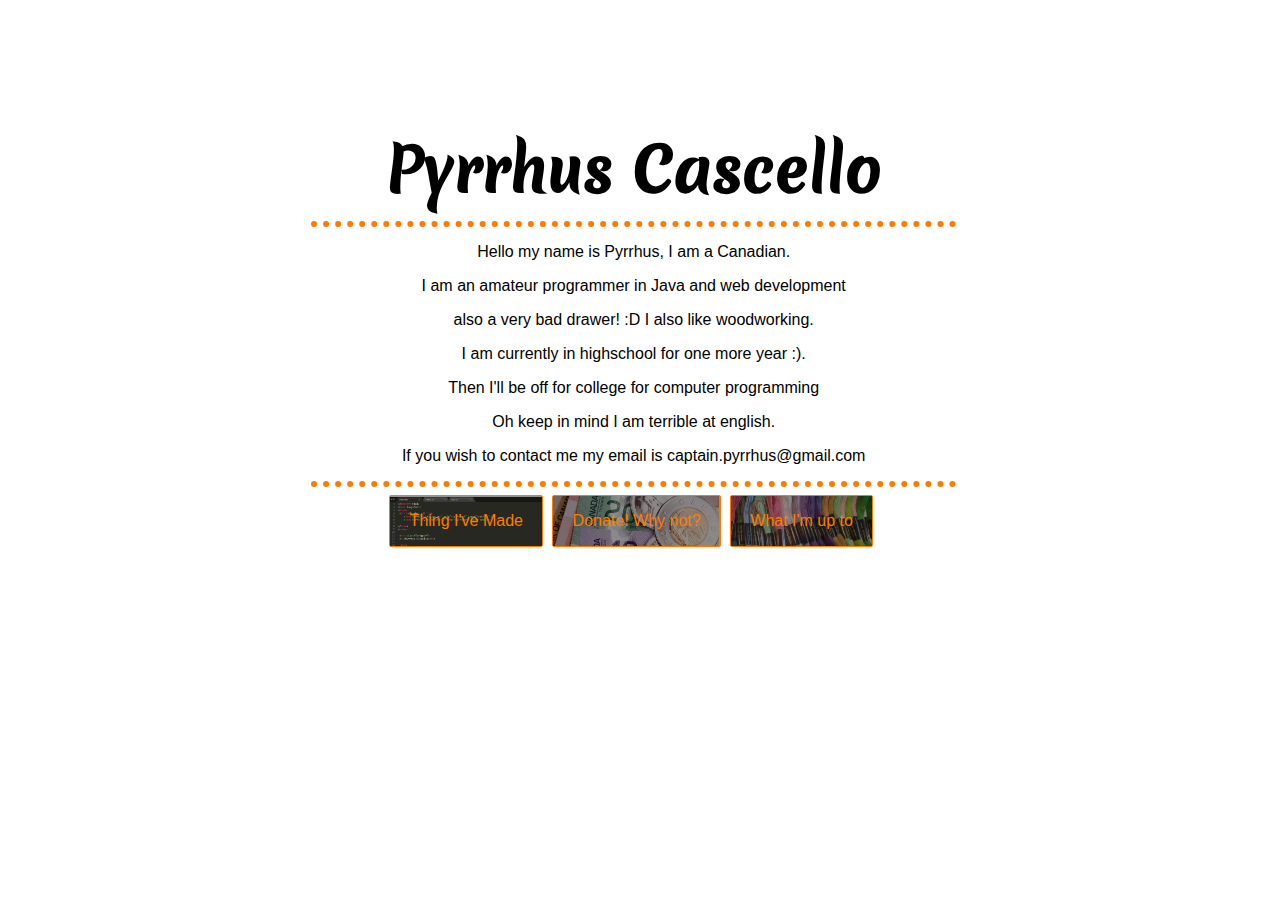
<file: index.html>
<!DOCTYPE html>
<html lang="en">
<head>
 <title>Pyrrhus </title>
    <link href="style/index.css" rel="stylesheet" type="text/css" />
    <link href="style/button.css" rel="stylesheet" type="text/css" />
    <meta name="viewport" content="width=device-width, initial-scale=1.0">
    
</head>
<body>

 <div class="wrapper">
 <h1>Pyrrhus Cascello</h1>

  <hr>

  <p>Hello my name is Pyrrhus, I am a Canadian.</p>
  <p>I am an amateur programmer in Java and web development</p>
  <p>also a very bad drawer! :D I also like woodworking. </p>
  <p>I am currently in highschool for one more year :).</p>
  <p>Then I'll be off for college for computer programming</p>
  <p>Oh keep in mind I am terrible at english.</p>
  <p>If you wish to contact me my email is captain.pyrrhus@gmail.com</p>

  <hr>
 
<a href="projects.html" class="button one">Thing I've Made</a>
<a href="donation.html" class="button two">Donate! Why not?</a>
<a href="blog.html" class="button three">What I'm up to</a>

 </div>

 
</body>
</html>
</file>
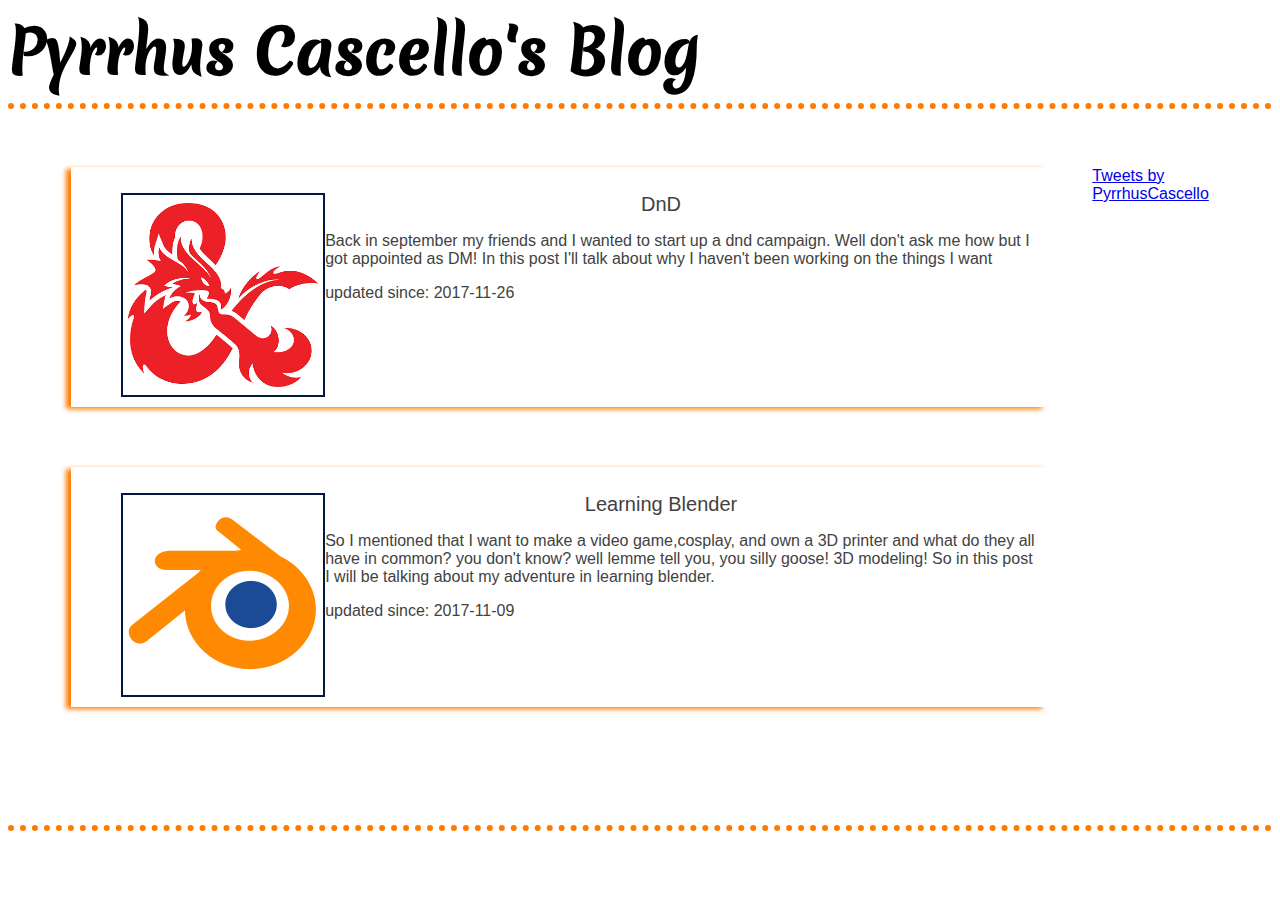
<file: blog.html>
<!DOCTYPE html>
<html lang="en">
<head>
 <title>Pyrrhus Blog </title>
    <link href="style/blog.css" rel="stylesheet" type="text/css" />
    <link href="style/main.css" rel="stylesheet" type="text/css" />
    <meta name="viewport" content="width=device-width, initial-scale=1.0">
</head>
<body>
  <a href="index.html" title="back to home" style="text-decoration: none; color:#000000;"> 
  	                                     <!-- Idk why but the style would only work if i did this-->
  	<h1> Pyrrhus Cascello's Blog </h1>
  </a>
 <hr>
<div class="wrapper">
 <div class="main">

  <a href="blogPosts/bPost2Dnd.html" title="post 2">
<article>
	<figure>
		<img src="images/blog/post2Thumb.png" alt="image-2" style="width: 200px;height: 200px">
		<figcaption>DnD</figcaption>
	</figure>
	<p>Back in september my friends and I wanted to start up a dnd campaign. Well don't ask me how but I got appointed as DM! In this post I'll talk about why I haven't been working on the things I want</p>
	<p>updated since: 2017-11-26</p>
</article>
 </a>



 <a href="blogPosts/bPost1Blender.html" title="post 1">
<article>
	<figure>
		<img src="images/blog/post1Thumb.png" alt="image-2" style="width: 200px;height: 200px">
		<figcaption>Learning Blender</figcaption>
	</figure>
	<p>So I mentioned that I want to make a video game,cosplay, and own a 3D printer and what do they all have in common? you don't know? well lemme tell you, you silly goose! 3D modeling! So in this post I will be talking about my adventure in learning blender.</p>
	<p>updated since: 2017-11-09</p>
</article>
 </a>

</div>

<div class="twitterSidebar">
<a class="twitter-timeline" data-width="100%" data-height="400" href="https://twitter.com/PyrrhusCascello?ref_src=twsrc%5Etfw">Tweets by PyrrhusCascello</a> <script async src="//platform.twitter.com/widgets.js" charset="utf-8"></script>
</div>

</div>
<hr>
</body>
</html>
</file>
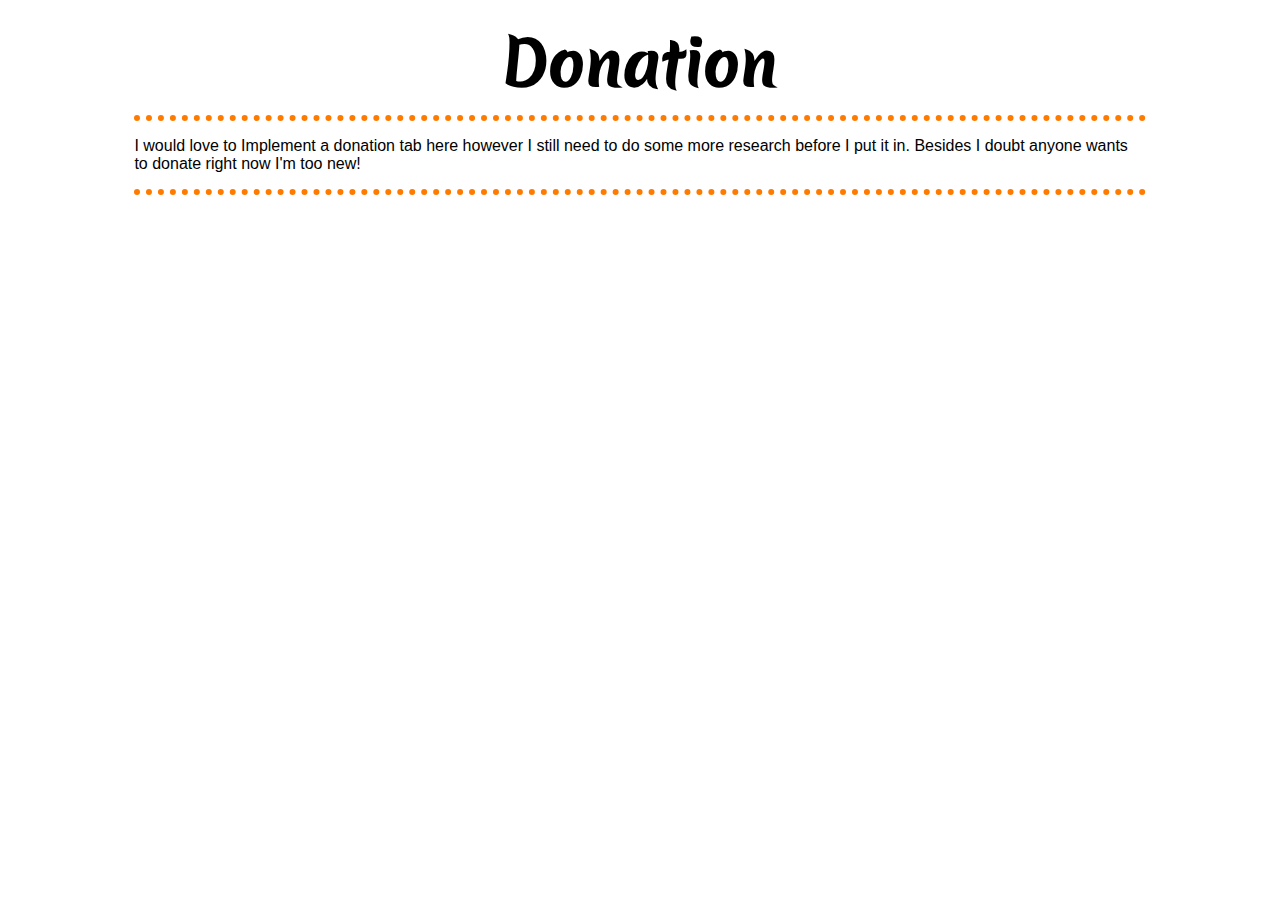
<file: donation.html>
<!DOCTYPE html>
<html lang="en">
<head>
 <title>Pyrrhus Donation </title>
 <link href="style/main.css" rel="stylesheet" type="text/css" />
  <link href="style/blogPosts.css" rel="stylesheet" type="text/css" />
  <meta name="viewport" content="width=device-width, initial-scale=1.0">

</head>
<body>
<div class="wrapper">
<a href="index.html" title="back to home"> <h1>Donation</h1> </a>
<hr>

<article>
<p>I would love to Implement a donation tab here however I still need to do some more research before I put it in. Besides I doubt anyone wants to donate right now I'm too new! </p>
</article>
<hr>
</div>
</body>
</html>
</file>
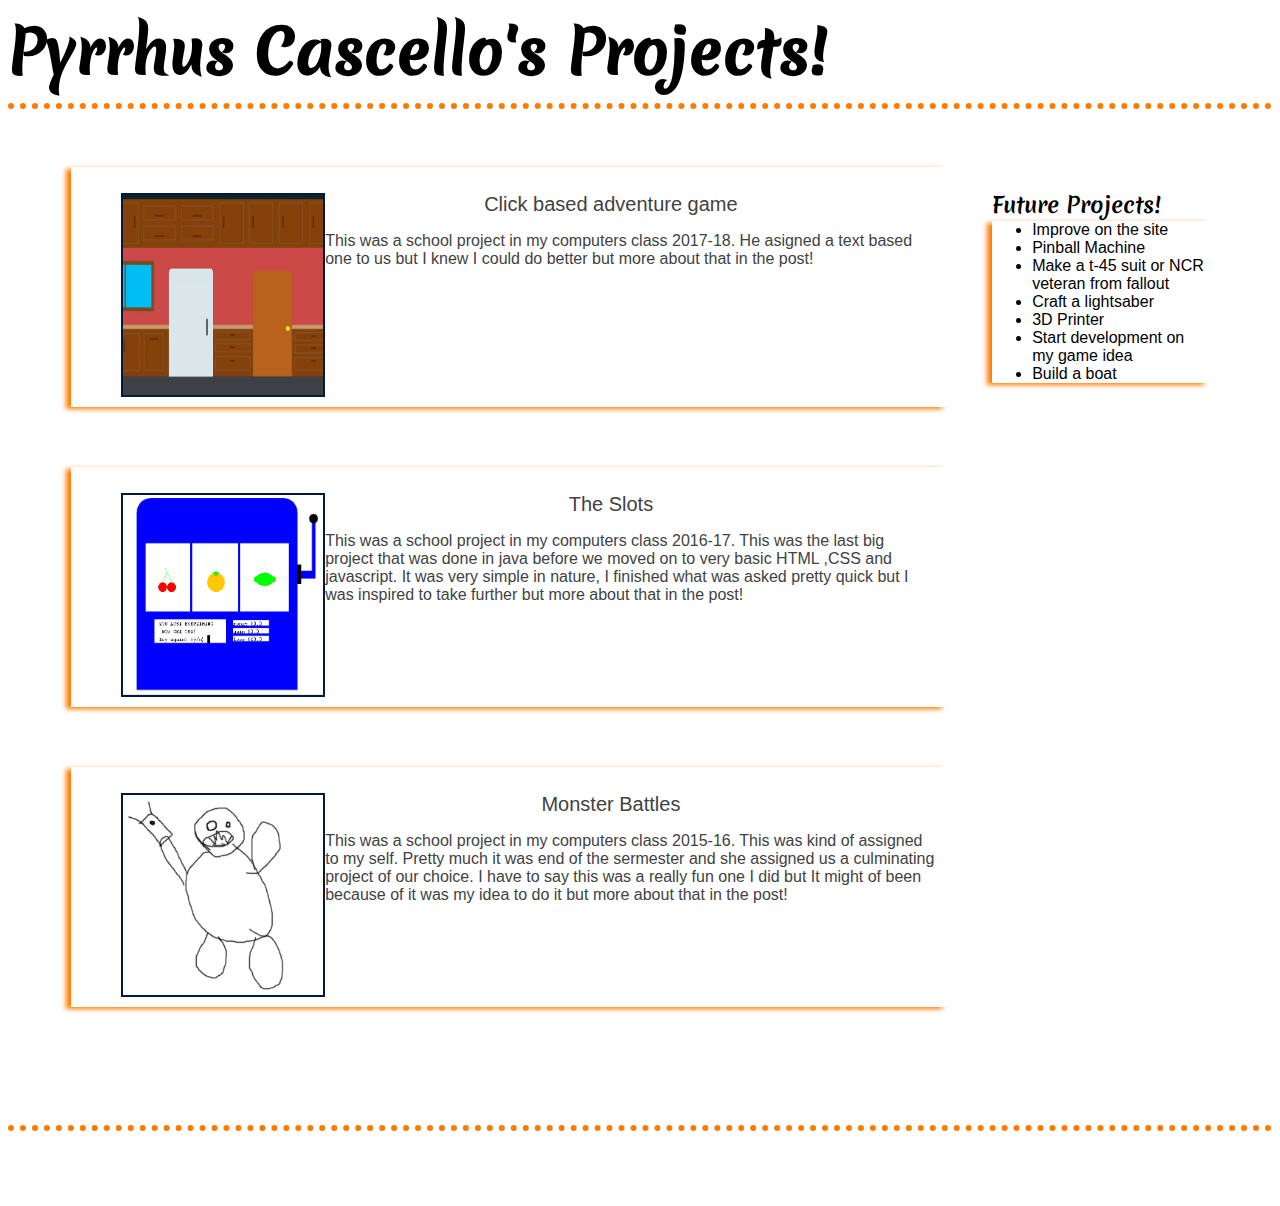
<file: projects.html>
<!DOCTYPE html>
<html lang="en">
<head>
 <title>Pyrrhus Projects </title>
    <link href="style/blog.css" rel="stylesheet" type="text/css" />
    <link href="style/main.css" rel="stylesheet" type="text/css" />
    <link href="style/projects.css" rel="stylesheet" type="text/css" />
    <meta name="viewport" content="width=device-width, initial-scale=1.0">
</head>
<body>
  <a href="index.html" title="back to home" style="text-decoration: none; color:#000000;"> 
  	                                     <!-- Idk why but the style would only work if i did this-->
  	<h1> Pyrrhus Cascello's Projects! </h1>
  </a>
 <hr>
<div class="wrapper">
 <div class="main">

 <a href="projectPosts/pPost3ClickBasedAdventureGame.html" title="Post 3">
<article>
	<figure>
		<img src="images/project/Post3Thumb.jpg" alt="image-2" style="width: 200px; height: 200px;">
		<figcaption>Click based adventure game</figcaption>
	</figure>
	<p>This was a school project in my computers class 2017-18. He asigned a text based one to us but I knew I could do better but more about that in the post!  </p>
</article>
 </a>


  <a href="projectPosts/pPost2TheSlots.html" title="Post 2">
<article>
	<figure>
		<img src="images/project/Post2Thumb.jpg" alt="image-2" style="width: 200px; height: 200px;">
		<figcaption>The Slots</figcaption>
	</figure>
	<p>This was a school project in my computers class 2016-17. This was the last big project that was done in java before
	we moved on to very basic HTML ,CSS and javascript. It was very simple in nature, I finished what was asked pretty quick but I
    was inspired to take further but more about that in the post!</p>
</article>
 </a>

   
 </a>

 <a href="projectPosts/pPost1MonsterBattles.html" title="Post 1">
<article>
	<figure>
		<img src="images/project/Post1Thumb.bmp" alt="image-2" style="width: 200px; height: 200px;">
		<figcaption>Monster Battles</figcaption>
	</figure>
	<p>This was a school project in my computers class 2015-16. This was kind of assigned to my self. Pretty much it was end of the sermester and she assigned us a culminating project of our choice. I have to say this was a really fun one I did but It might of been because of it was my idea to do it but more about that in the post! </p>

</article>
 </a>

</div>

<div class="futureProjectsSidebar">
 <a href="projectPosts/futureProjects.html" title="future prjects" style="width: 200px; height: 200px;">
<p>Future Projects! </p>
<ul>
	<LI>Improve on the site</LI>
	<LI>Pinball Machine</LI>
	<li>Make a t-45 suit or NCR veteran from fallout</li>
	<LI>Craft a lightsaber </LI>
	<LI>3D Printer</LI>
	<LI>Start development on my game idea</LI>
	<LI>Build a boat</LI>
	
</ul>
 </a>
</div>

</div>
<hr>
</body>
</html>
</file>
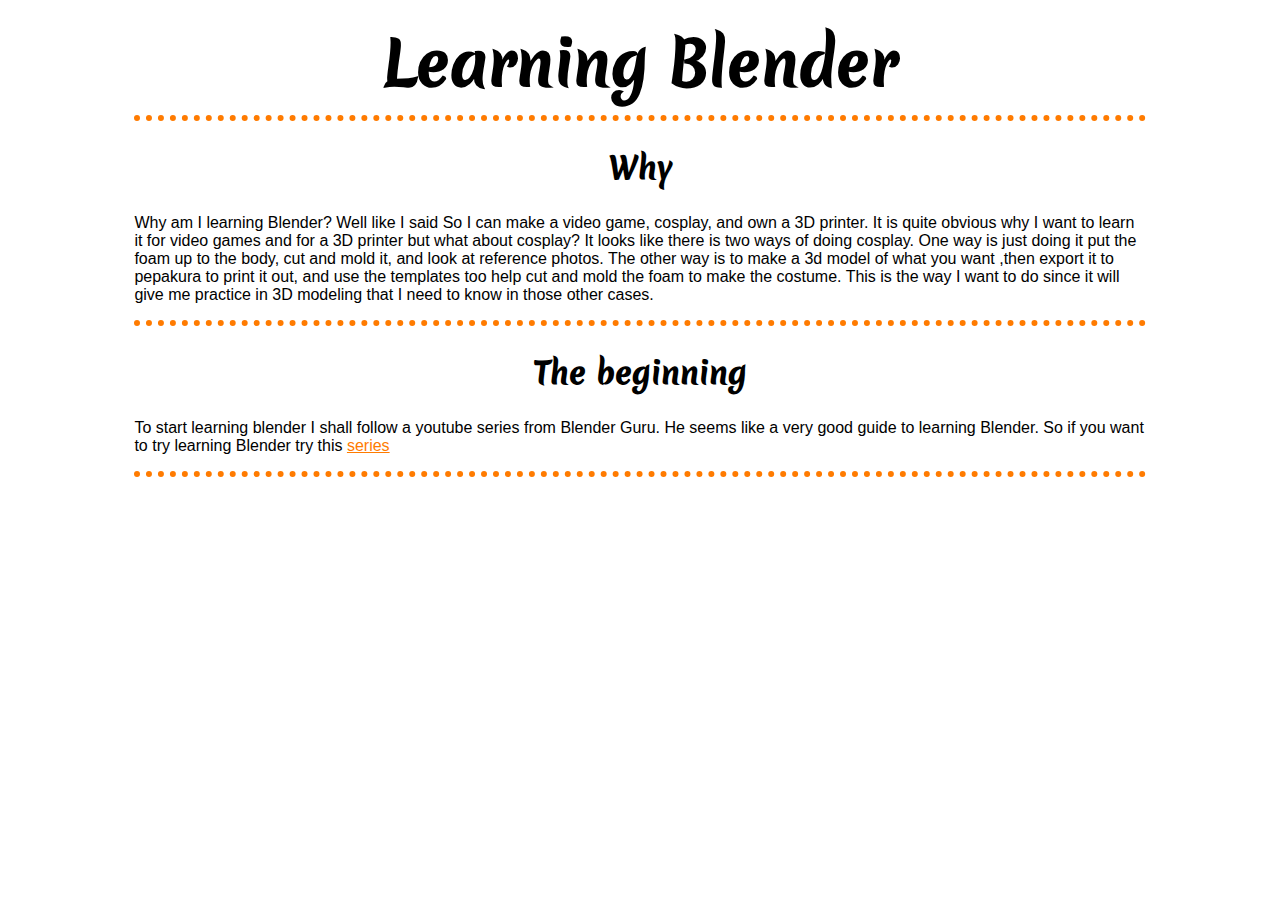
<file: blogPosts/bPost1Blender.html>
<!DOCTYPE html>
<html lang="en">
<head>
 <title>Pyrrhus Blog </title>
 <link href="../style/main.css" rel="stylesheet" type="text/css" />
  <link href="../style/blogPosts.css" rel="stylesheet" type="text/css" />
  <meta name="viewport" content="width=device-width, initial-scale=1.0">

</head>
<body>
<div class="wrapper">
<a href="../blog.html" title="back to blog"> <h1>Learning Blender</h1> </a>
<hr>

<article>
	<h2>Why</h2>
<p>Why am I learning Blender? Well like I said So I can make a video game, cosplay, and own a 3D printer. It is quite obvious why I want to learn it for video games and for a 3D printer but what about cosplay? It looks like there is two ways of doing cosplay. One way is just doing it put the foam up to the body, cut and mold it, and look at reference photos. The other way is to make a 3d model of what you want ,then export it to pepakura to print it out, and use the templates too help cut and mold the foam to make the costume. This is the way I want to do since it will give me practice in 3D modeling that I need to know in those other cases.   </p>
<hr>
	<h2>The beginning</h2>
<p>To start learning blender I shall follow a youtube series from Blender Guru. He seems like a very good guide to learning Blender. So if you want to try learning Blender try this <a href="https://www.youtube.com/watch?v=JYj6e-72RDs" title="Blender Beginner Tutoria" class="link"> series </a></p>
</article>
<hr>
</div>
</body>
</html>
</file>
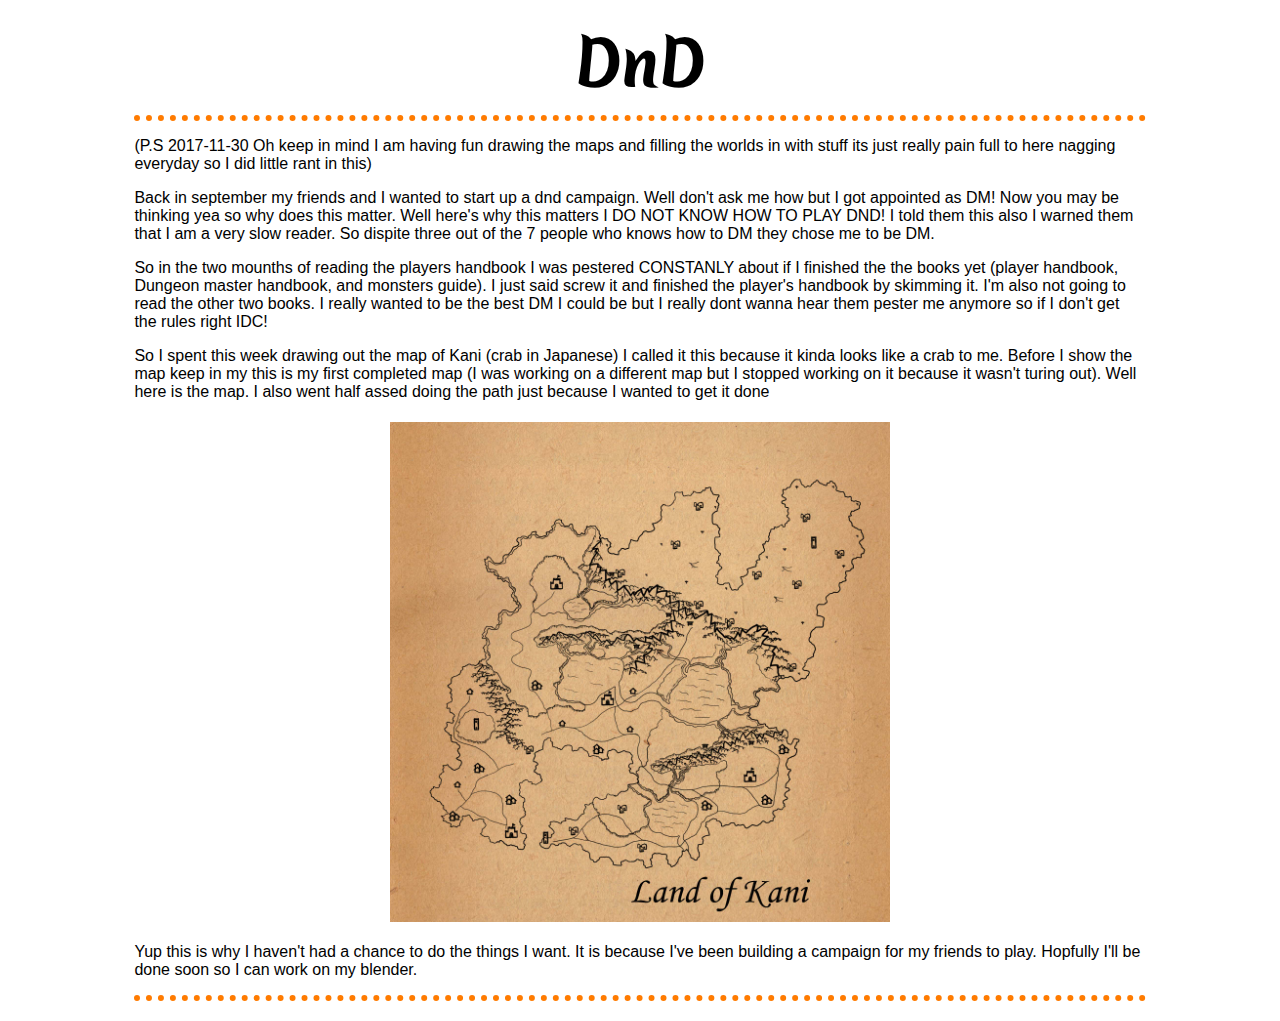
<file: blogPosts/bPost2Dnd.html>
<!DOCTYPE html>
<html lang="en">
<head>
 <title>Pyrrhus Blog </title>
 <link href="../style/main.css" rel="stylesheet" type="text/css" />
  <link href="../style/blogPosts.css" rel="stylesheet" type="text/css" />
  <meta name="viewport" content="width=device-width, initial-scale=1.0">

</head>
<body>
<div class="wrapper">
<a href="../blog.html" title="back to blog"> <h1>DnD</h1> </a>
<hr>

<article>
<p>(P.S 2017-11-30 Oh keep in mind I am having fun drawing the maps and filling the worlds in with stuff its just really pain full to here nagging everyday so I did little rant in this)</p>
	
<p>Back in september my friends and I wanted to start up a dnd campaign. Well don't ask me how but I got appointed as DM! Now you may be thinking yea so why does this matter. Well here's why this matters I DO NOT KNOW HOW TO PLAY DND! I told them this also I warned them that I am a very slow reader. So dispite three out of the 7 people who knows how to DM they chose me to be DM.</p>

<p> So in the two mounths of reading the players handbook I was pestered CONSTANLY about if I finished the the books yet (player handbook, Dungeon master handbook, and monsters guide). I just said screw it and finished the player's handbook by skimming it. I'm also not going to read the other two books. I really wanted to be the best DM I could be but I really dont wanna hear them pester me anymore so if I don't get the rules right IDC! </p>

<p> So I spent this week drawing out the map of Kani (crab in Japanese) I called it this because it kinda looks like a crab to me. Before I show the map keep in my this is my first completed map (I was working on a different map but I stopped working on it because it wasn't turing out). Well here is the map. I also went half assed doing the path just because I wanted to get it done </p>

<figure>
		<img src="../images/blog/land of kani.jpg" alt="image-2" style="max-width: 500px;max-height: 500px">		
	</figure>

<p> Yup this is why I haven't had a chance to do the things I want. It is because I've been building a campaign for my friends to play. Hopfully I'll be done soon so I can work on my blender.</p>

</article>
<hr>
</div>
</body>
</html>
</file>
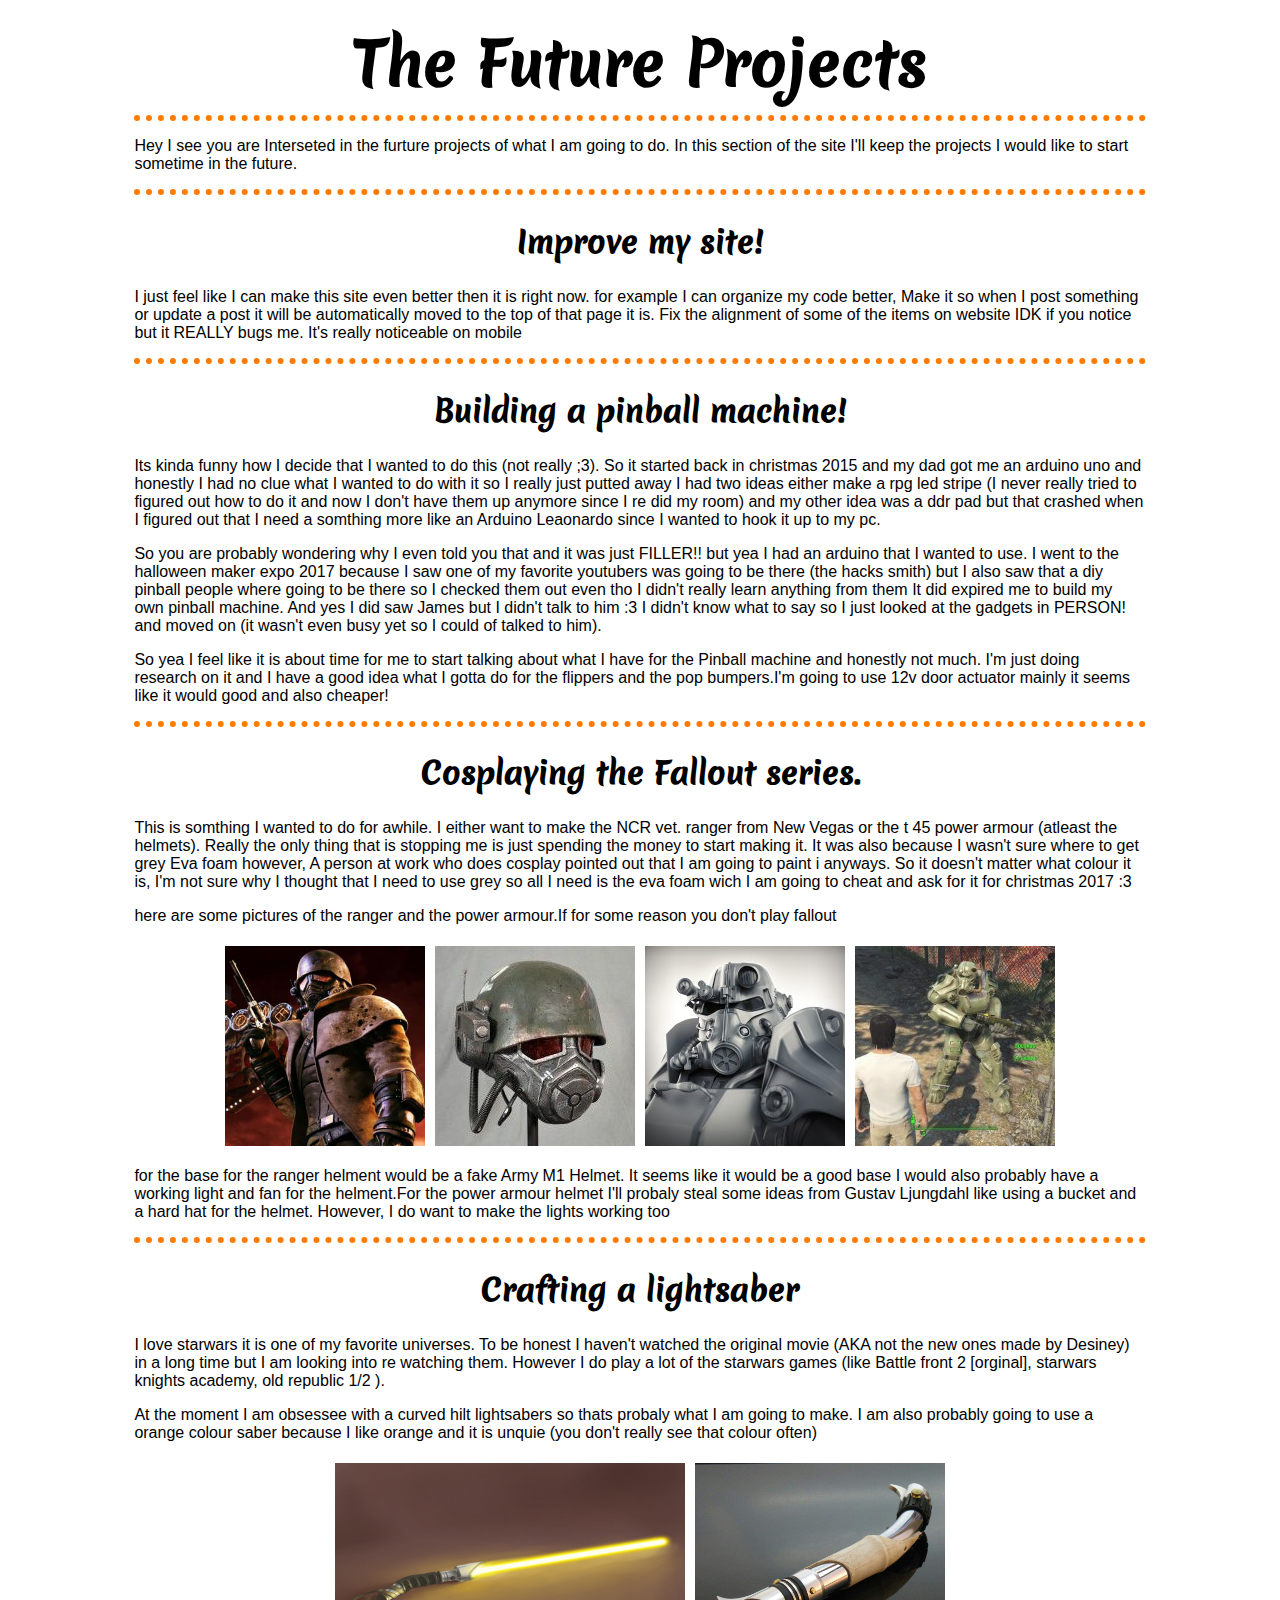
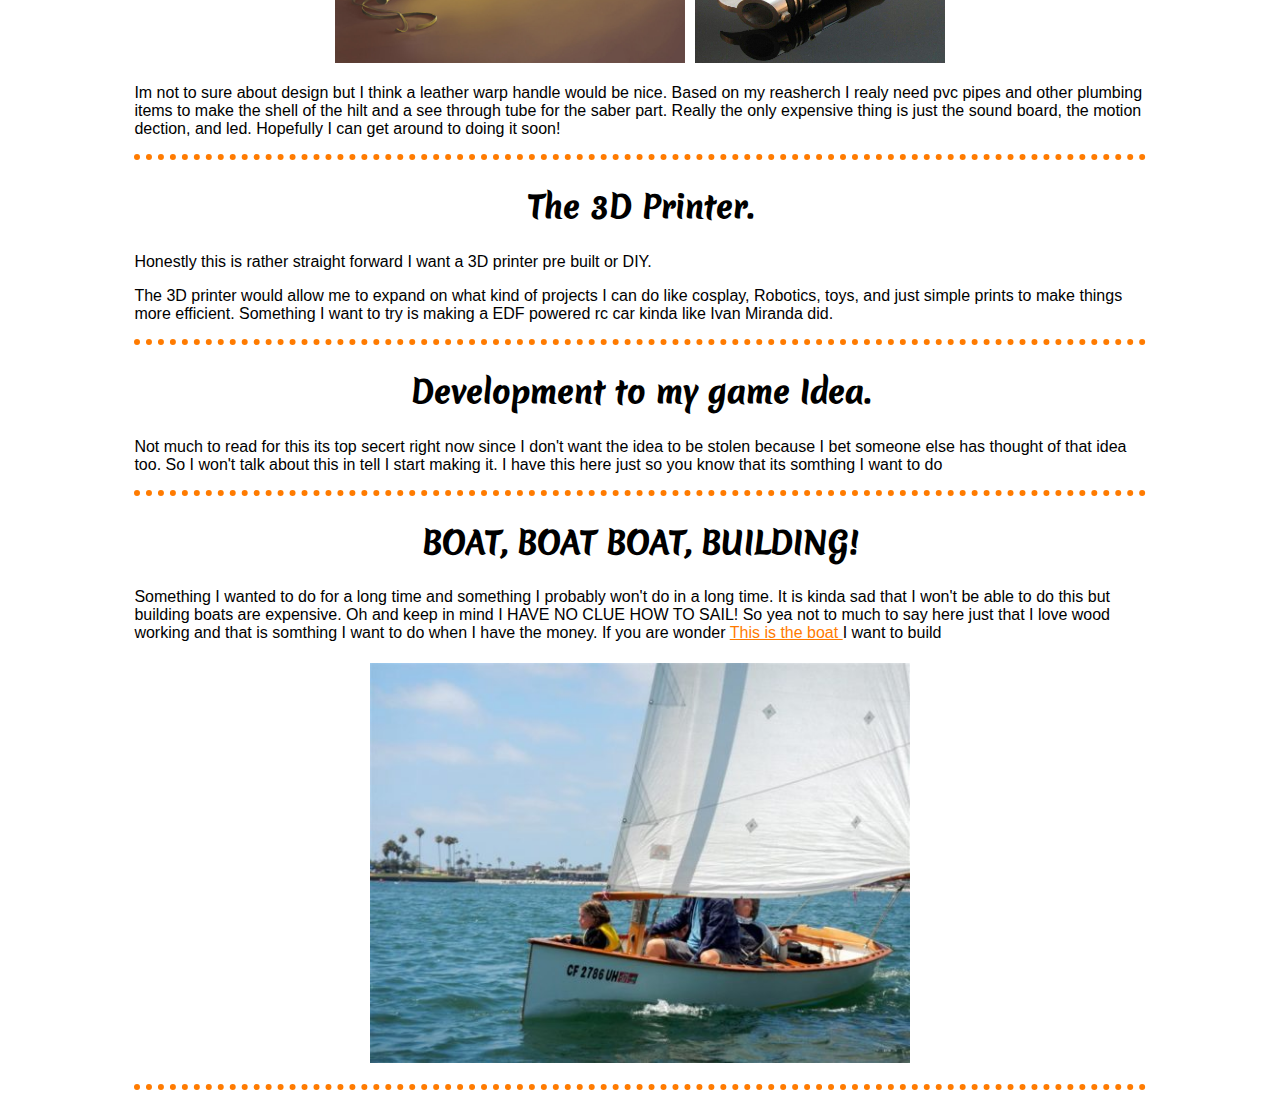
<file: projectPosts/futureProjects.html>
<!DOCTYPE html>
<html lang="en">
<head>
 <title>Pyrrhus Blog </title>
 <link href="../style/main.css" rel="stylesheet" type="text/css" />
  <link href="../style/blogPosts.css" rel="stylesheet" type="text/css" />
  <meta name="viewport" content="width=device-width, initial-scale=1.0">

</head>
<body>
<div class="wrapper">
<a href="../projects.html" title="back to projects"> <h1>The Future Projects</h1> </a>
<hr>

<article>
<p>Hey I see you are Interseted in the furture projects of what I am going to do. In this section of the site I'll keep the projects
I would like to start sometime in the future.</p>

<hr>

<h2>Improve my site!</h2>

<p> I just feel like I can make this site even better then it is right now. for example I can organize my code better, Make it so when I post something or update a post it will be automatically moved to the top of that page it is. Fix the alignment of some of the items on website IDK if you notice but it REALLY bugs me. It's really noticeable on mobile

<hr>

<h2> Building a pinball machine! </h2>

<p> Its kinda funny how I decide that I wanted to do this (not really ;3). So it started back in christmas 2015 and my dad got me an arduino uno and honestly I had no clue what I wanted to do with it so I really just putted away I had two ideas either make a rpg led stripe (I never really tried to figured out how to do it and now I don't have them up anymore since I re did my room) and my other idea was a ddr pad but that crashed when I figured out that I need a somthing more like an Arduino Leaonardo since I wanted to hook it up to my pc. </p>

<p> So you are probably wondering why I even told you that and it was just FILLER!! but yea I had an arduino that I wanted to use. I went to the halloween maker expo 2017 because I saw one of my favorite youtubers was going to be there (the hacks smith) but I also saw that a diy pinball people where going to be there so I checked them out even tho I didn't really learn anything from them It did expired me to build my own pinball machine. And yes I did saw James but I didn't talk to him :3 I didn't know what to say so I just looked at the gadgets in PERSON! and moved on (it wasn't even busy yet so I could of talked to him). </p>


<p>So yea I feel like it is about time for me to start talking about what I have for the Pinball machine and honestly not much. I'm
just doing research on it and I have a good idea what I gotta do for the flippers and the pop bumpers.I'm going to use 12v door actuator mainly it seems like it would good and also cheaper! </p>

<hr>


<h2>Cosplaying the Fallout series.</h2>

<p>This is somthing I wanted to do for awhile. I either want to make the NCR vet. ranger from New Vegas or the t 45 power armour (atleast the helmets). Really the only thing that is stopping me is just spending the money to start making it. It was also because I wasn't sure where to get grey Eva foam however, A person at work who does cosplay pointed out that I am going to paint i anyways. So it doesn't matter what colour it is, I'm not sure why I thought that I need to use grey so all I need is the eva foam wich I am going to cheat and ask for it for christmas 2017 :3 </p>

<p>here are some pictures of the ranger and the power armour.If for some reason you don't play fallout</p>

<figure>
		<img src="../images/project/NCRanger.jpg" alt="image-2" style="height: 200px; width: 200px">
		<img src="../images/project/NCRangerHelm.jpg" alt="image-2" style="height: 200px; width: 200px">
		<img src="../images/project/T45.jpg" alt="image-2" style="height: 200px; width: 200px">
		<img src="../images/project/T452.jpg" alt="image-2" style="height: 200px; width: 200px">


		
		
	</figure>

<p>for the base for the ranger helment would be a fake Army M1 Helmet. It seems like it would be a good base I would also probably have a working light and fan for the helment.For the power armour helmet I'll probaly steal some ideas from Gustav Ljungdahl like using a bucket and a hard hat for the helmet. However, I do want to make the lights working too</p>

<hr>

<h2>Crafting a lightsaber</h2>

<p>I love starwars it is one of my favorite universes. To be honest I haven't watched the original movie (AKA not the new ones made by Desiney) in a long time but I am looking into re watching them. However I do play a lot of the starwars games (like Battle front 2 [orginal], starwars knights academy, old republic 1/2 ).  </p>

<p> At the moment I am obsessee with a curved hilt lightsabers so thats probaly what I am going to make. I am also probably going to use a orange colour saber because I like orange and it is unquie (you don't really see that colour often)
<figure>
	<img src="../images/project/curvedSaber.jpg" alt="image-2" style="height: 200px; width: 350px ">
		<img src="../images/project/curvedSaber2.jpg" alt="image-2" style="height: 200px; width: 250px ">
</figure>

<p>
Im not to sure about design but I think a leather warp handle would be nice. Based on my reasherch I realy need pvc pipes and other plumbing items to make the shell of the hilt and a see through tube for the saber part. Really the only expensive thing is just the sound board, the motion dection, and led. Hopefully I can get around to doing it soon!
</p>
<hr>

<h2>The 3D Printer.</h2>

<p>Honestly this is rather straight forward I want a 3D printer pre built or DIY.</p>

<p>The 3D printer would allow me to expand on what kind of projects I can do like cosplay, Robotics, toys, and just simple prints to make things more efficient. Something I want to try is making a EDF powered rc car kinda like Ivan Miranda did. </p>

<hr>

<h2>Development to my game Idea.</h2>

<p> Not much to read for this its top secert right now since I don't want the idea  to be stolen because I bet someone else has thought of that idea too. So I won't talk about this in tell I start making it. I have this here just so you know that its somthing I want to do</p>

<hr>

<h2>BOAT, BOAT BOAT, BUILDING!</h2>

<p>Something I wanted to do for a long time and something I probably won't do in a long time. It is kinda sad that I won't be able to do this but building boats are expensive. Oh and keep in mind I HAVE NO CLUE HOW TO SAIL! So yea not to much to say here just that I love wood working and that is somthing I want to do when I have the money. If you are wonder <a href="https://www.storerboatplans.com/design/goat-island-skiff-simple-sailing-boat-excellent-performance-lightweight/" title="goat island skiff" class="link" > This is the boat </a> I want to build </p>

<figure>
		<img src="../images/project/boat.jpg" alt="image-2" style="height: 400px; width: 540px ">
</figure>

</article>
<hr>

</div>
</body>
</html>
</file>
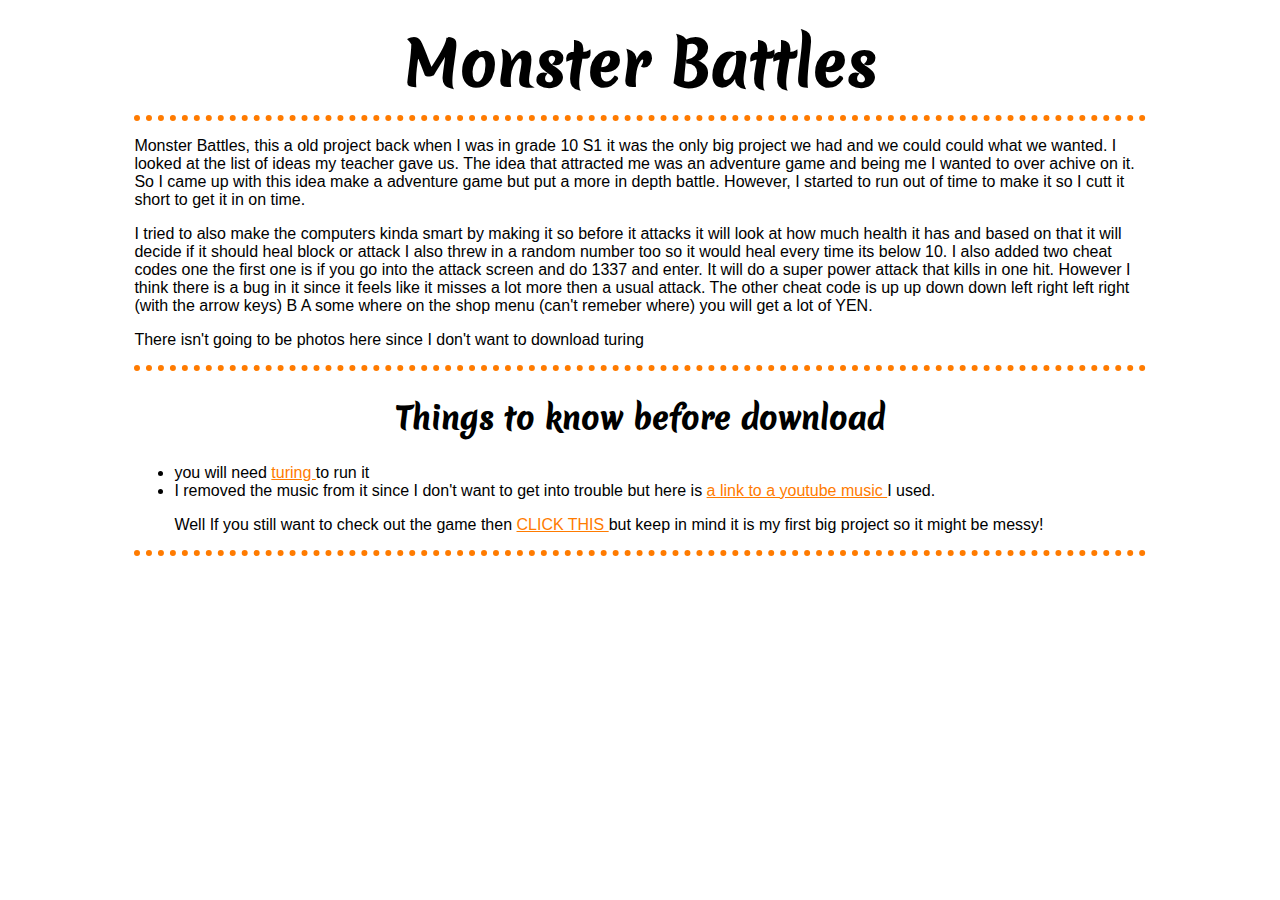
<file: projectPosts/pPost1MonsterBattles.html>
<!DOCTYPE html>
<html lang="en">
<head>
 <title>Monster Battles </title>
 <link href="../style/main.css" rel="stylesheet" type="text/css" />
  <link href="../style/blogPosts.css" rel="stylesheet" type="text/css" />
  <meta name="viewport" content="width=device-width, initial-scale=1.0">

</head>
<body>
<div class="wrapper">
<a href="../projects.html" title="back to projects"> <h1>Monster Battles</h1> </a>
<hr>

<article>
<p>Monster Battles, this a old project back when I was in grade 10 S1 it was the only big project we had and we could could what we wanted. I looked at the list of ideas my teacher gave us. The idea that attracted me was an adventure game and being me I wanted to over achive on it. So I came up with this idea make a adventure game but put a more in depth battle. However, I started to run out of time to make it so I cutt it short to get it in on time.</p>

<p>I tried to also make the computers kinda smart by making it so before it attacks it will look at how much health it has and based on that it will decide if it should heal block or attack I also threw in a random number too so it would heal every time its below 10. I also added two cheat codes one the first one is if you go into the attack screen and do 1337 and enter. It will do a super power attack that kills in one hit. However I think there is a bug in it since it feels like it misses a lot more then a usual attack. The other cheat code is up up down down left right left right (with the arrow keys) B A some where on the shop menu (can't remeber where) you will get a lot of YEN. </p>

<p>There isn't going to be photos here since I don't want to download turing</p>

<hr>

<h2>Things to know before download </h2>
<p>
<ul>
	<li>you will need <a href="http://compsci.ca/holtsoft/" title="turing download" class="link"> turing </a> to run it </li>
	<li>I removed the music from it since I don't want to get into trouble but here is 
		<a href="https://www.youtube.com/watch?v=lyjpeSsARjM" title="youtube" class="link"> a link to a youtube music </a>  I used.</li>
</p>

<p>Well If you still want to check out the game then 
	<a href="http://cascello.com/zips/monster battles.zip" title="monster battles" class="link"> CLICK THIS </a> but keep in mind it is my first big project so it might be messy!</p>

</article>
<hr>
</div>
</body>
</html>
</file>
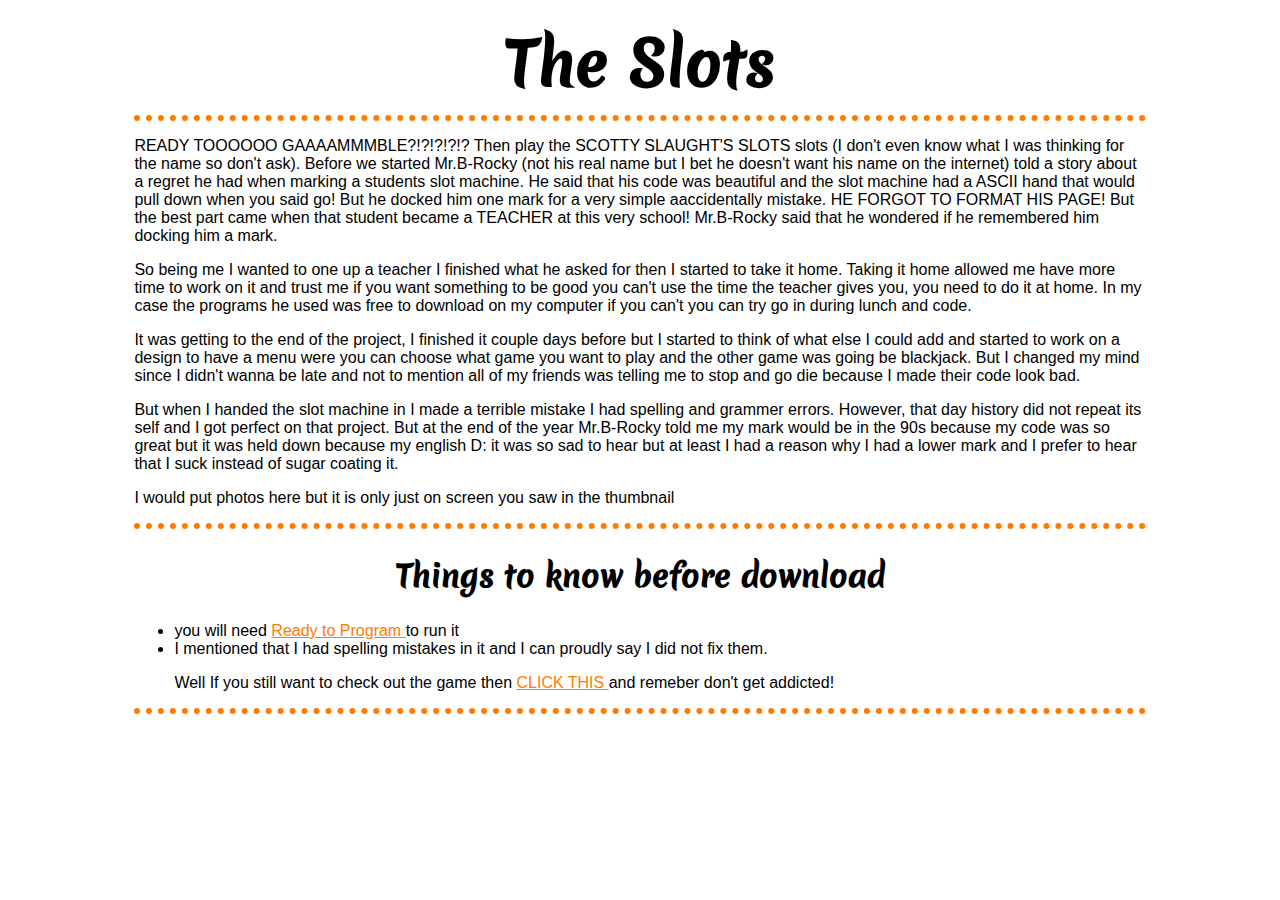
<file: projectPosts/pPost2TheSlots.html>
<!DOCTYPE html>
<html lang="en">
<head>
 <title>The Slots </title>
 <link href="../style/main.css" rel="stylesheet" type="text/css" />
  <link href="../style/blogPosts.css" rel="stylesheet" type="text/css" />
  <meta name="viewport" content="width=device-width, initial-scale=1.0">

</head>
<body>
<div class="wrapper">
<a href="../projects.html" title="back to projects"> <h1>The Slots</h1> </a>
<hr>

<article>
<p>READY TOOOOOO GAAAAMMMBLE?!?!?!?!? Then play the SCOTTY SLAUGHT'S SLOTS slots (I don't even know what I was thinking for the name so don't ask). Before we started Mr.B-Rocky (not his real name but I bet he doesn't want his name on the internet) told a story about a regret he had when marking a students slot machine. He said that his code was beautiful and the slot machine had a ASCII hand that would pull down when you said go! But he docked him one mark for a very simple aaccidentally mistake. HE FORGOT TO FORMAT HIS PAGE! But the best part came when that student became a TEACHER at this very school! Mr.B-Rocky said that he wondered if he remembered him docking him a mark.</p>

<p> So being me I wanted to one up a teacher I finished what he asked for then I started to take it home. Taking it home allowed me have more time to work on it and trust me if you want something to be good you can't use the time the teacher gives you, you need to do it at home. In my case the programs he used was free to download on my computer if you can't you can try go in during lunch and code.</p>

<p> It was getting to the end of the project, I finished it couple days before but I started to think of what else I could add and started to work on a design to have a menu were you can choose what game you want to play and the other game was going be blackjack. But I changed my mind since I didn't wanna be late and not to mention all of my friends was telling me to stop and go die because I made their code look bad.</p>

<p>But when I handed the slot machine in I made a terrible mistake I had spelling and grammer errors. However, that day history did not repeat its self and I got perfect on that project. But at the end of the year Mr.B-Rocky told me my mark would be in the 90s because my code was so great but it was held down because my english D: it was so sad to hear but at least I had a reason why I had a lower mark and I prefer to hear that I suck instead of sugar coating it.</p>

<p>I would put photos here but it is only just on screen you saw in the thumbnail</p>

<hr>

<h2>Things to know before download </h2>
<p>
<ul>
	<li>you will need <a href="http://compsci.ca/holtsoft/" title="turing download" class="link"> Ready to Program </a> to run it </li>
	<li>I mentioned that I had spelling mistakes in it and I can proudly say I did not fix them. </li>
</p>

<p>Well If you still want to check out the game then 
	<a href="http://cascello.com/zips/Slot Machines.zip" title="Slot Machines" class="link"> CLICK THIS </a> and remeber don't get addicted!</p>

</article>
<hr>
</div>
</body>
</html>
</file>
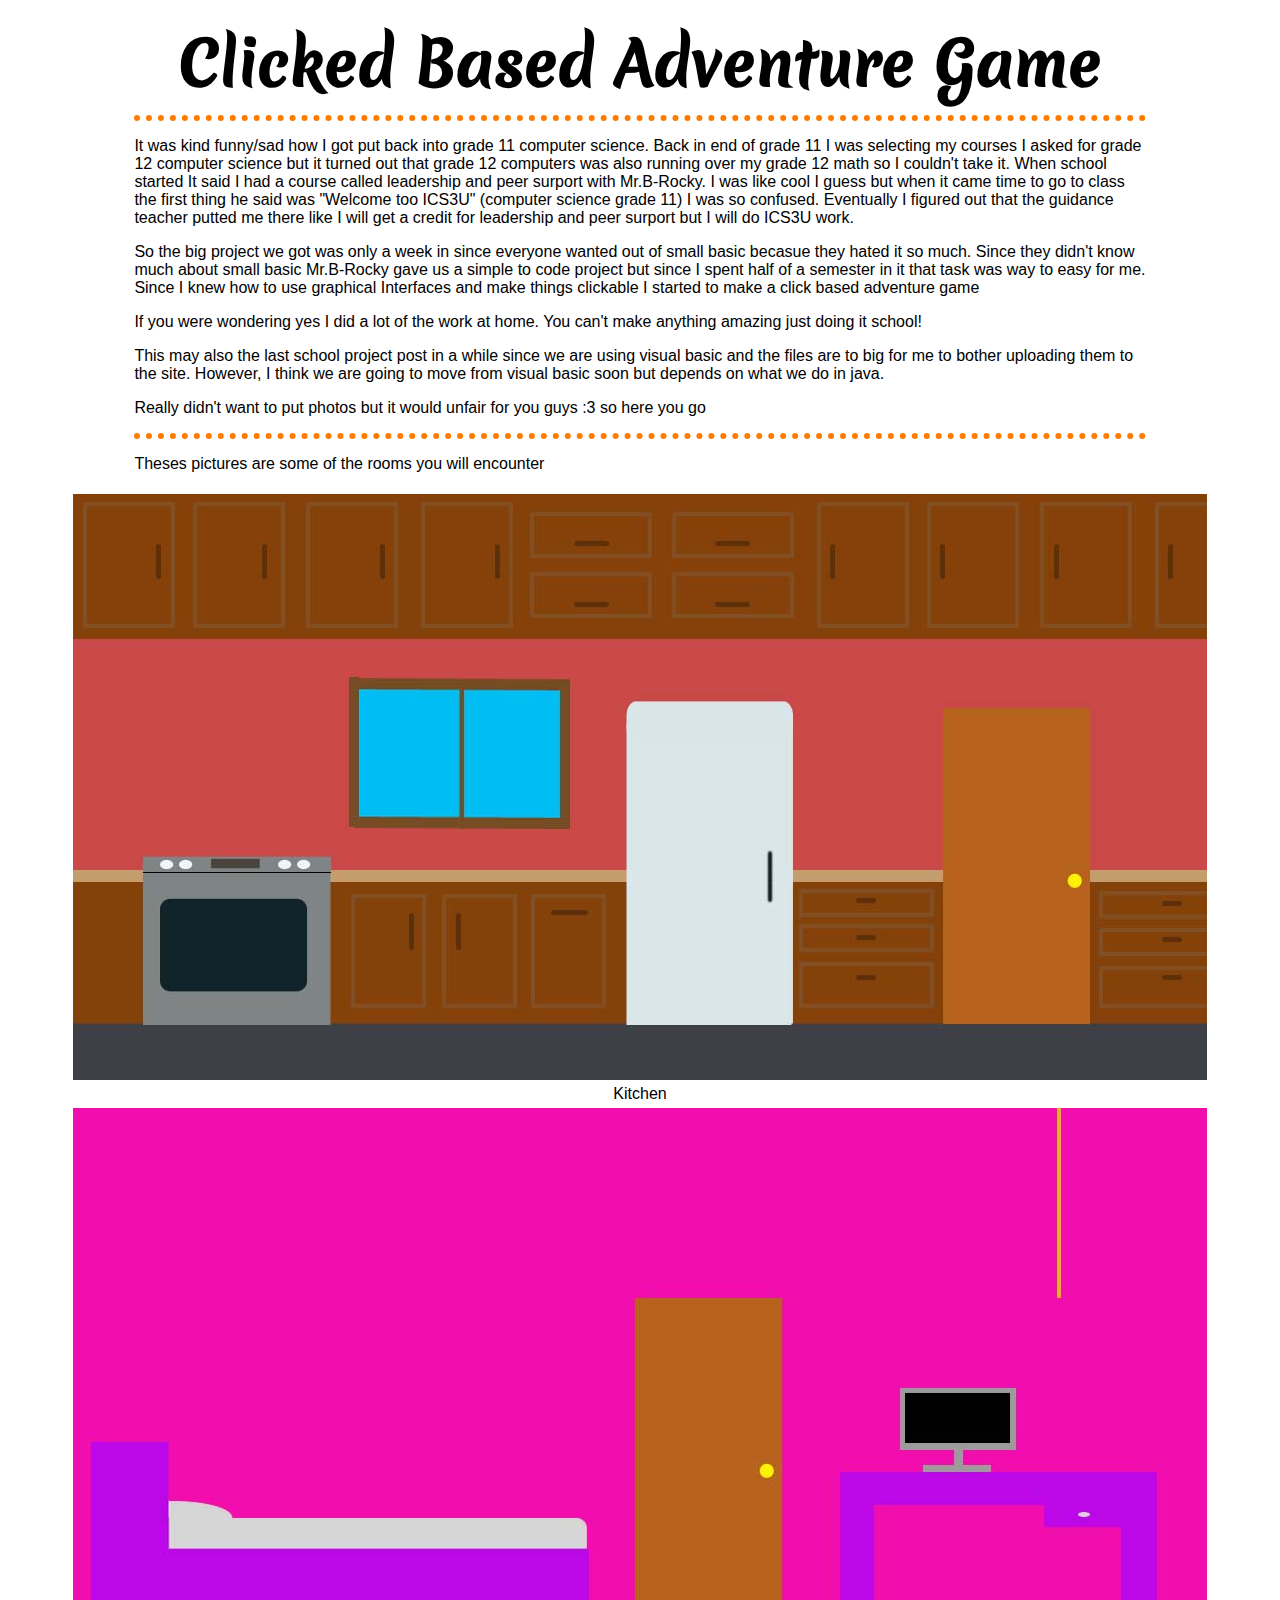
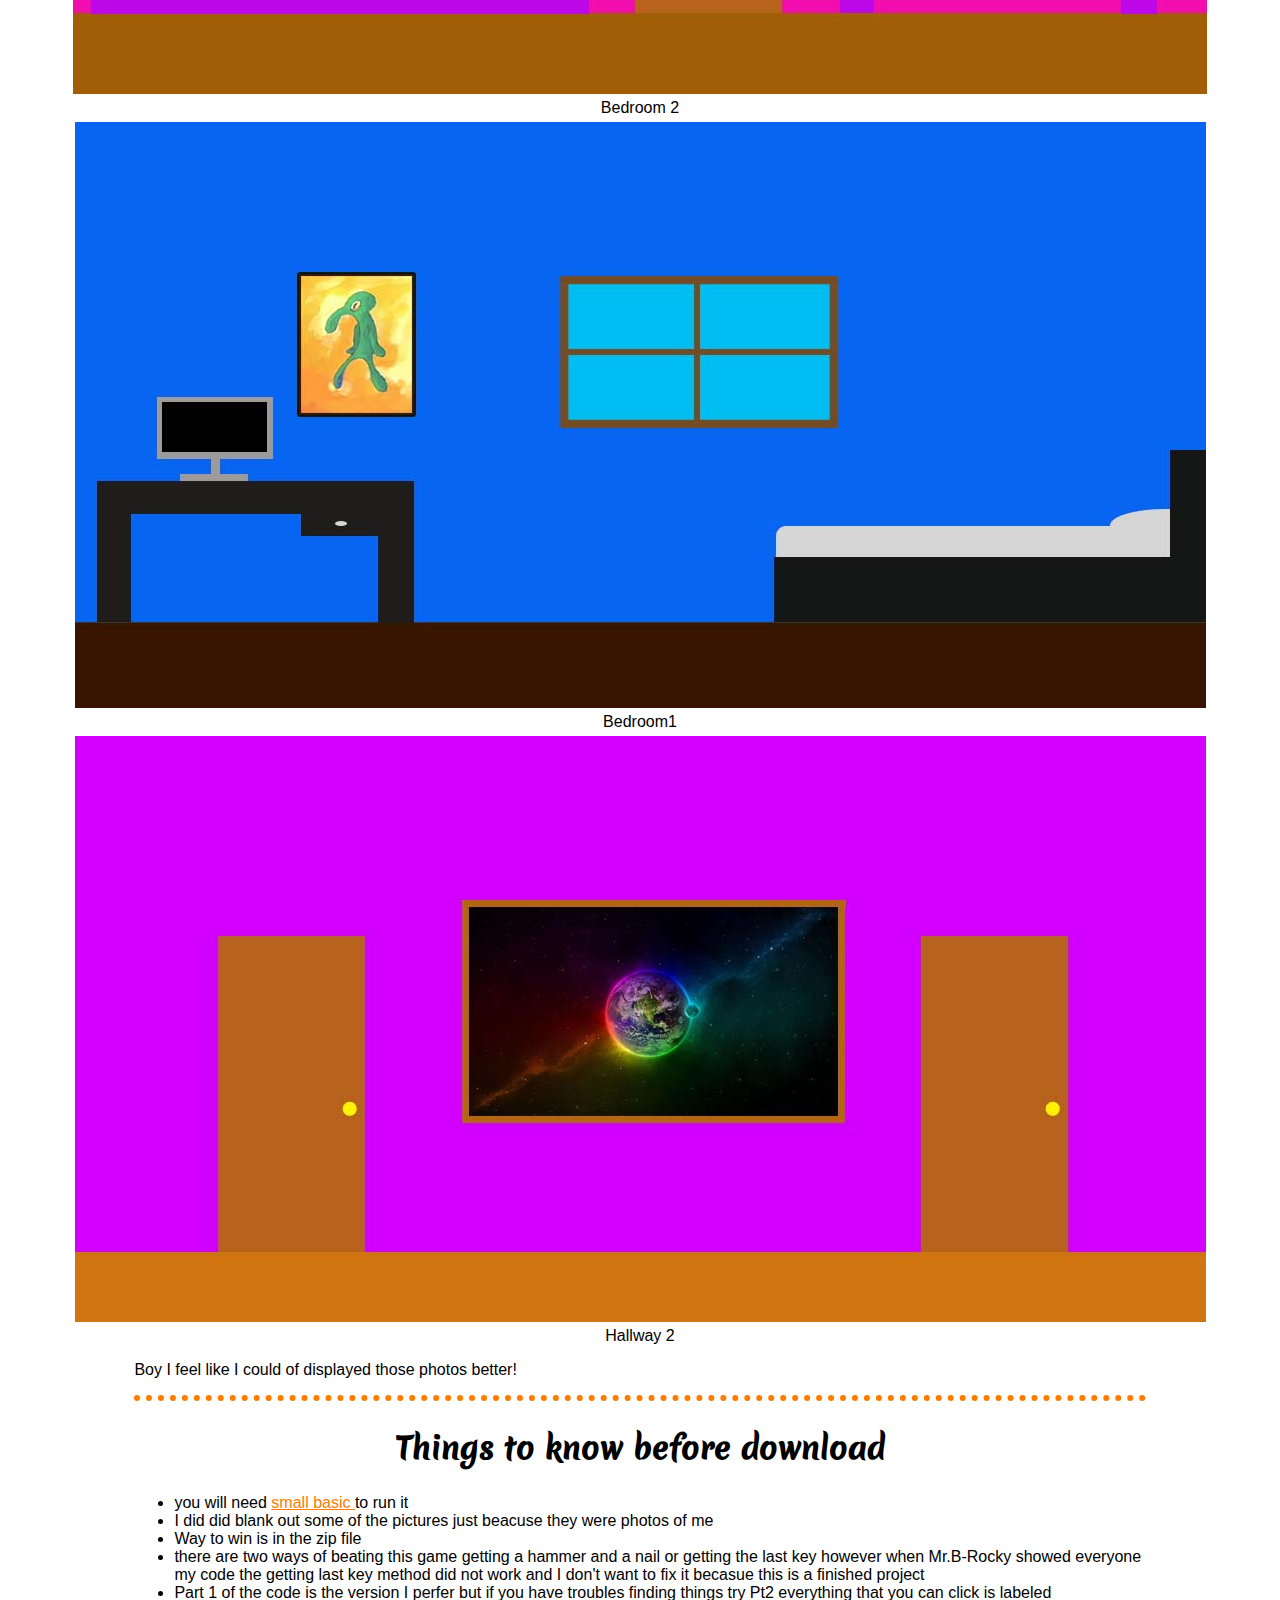
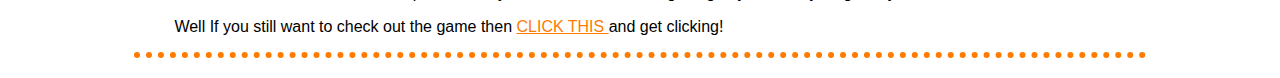
<file: projectPosts/pPost3ClickBasedAdventureGame.html>
<!DOCTYPE html>
<html lang="en">
<head>
 <title>Clicked Based Adventure Game </title>
 <link href="../style/main.css" rel="stylesheet" type="text/css" />
  <link href="../style/blogPosts.css" rel="stylesheet" type="text/css" />
  <meta name="viewport" content="width=device-width, initial-scale=1.0">

</head>
<body>
<div class="wrapper">
<a href="../projects.html" title="back to projects"> <h1>Clicked Based Adventure Game</h1> </a>
<hr>

<article>
<p>It was kind funny/sad how I got put back into grade 11 computer science. Back in end of grade 11 I was selecting my courses I asked for grade 12 computer science but it turned out that grade 12 computers was also running over my grade 12 math so I couldn't take it. When school started It said I had a course called leadership and peer surport with Mr.B-Rocky. I was like cool I guess but when it came time to go to class the first thing he said was "Welcome too ICS3U" (computer science grade 11) I was so confused. Eventually I figured out that the guidance teacher putted me there like I will get a credit for leadership and peer surport but I will do ICS3U work. </p>

<p>So the big project we got was only a week in since everyone wanted out of small basic becasue they hated it so much. Since they didn't know much about small basic Mr.B-Rocky gave us a simple to code project but since I spent half of a semester in it that task was way to easy for me. Since I knew how to use graphical Interfaces and make things clickable I started to make a click based adventure game<p>

	<p>If you were wondering yes I did a lot of the work at home. You can't make anything amazing just doing it school!</p>
<p>This may also the last school project post in a while since we are using visual basic and the files are to big for me to bother uploading them to the site. However, I think we are going to move from visual basic soon but depends on what we do in java.</p>

<p>Really didn't want to put photos but it would unfair for you guys :3 so here you go</p>

<hr>

<p>Theses pictures are some of the rooms you will encounter</p>

<figure>
		<img src="../images/project/post3Pic1.jpg" alt="image-2">
		Kitchen
		<img src="../images/project/post3Pic2.jpg" alt="image-2">
		Bedroom 2
		<img src="../images/project/post3Pic3.jpg" alt="image-2">
		Bedroom1
		<img src="../images/project/post3Pic4.jpg" alt="image-2">
		Hallway 2	
	</figure>


<p>Boy I feel like I could of displayed those photos better!
<hr>

<h2>Things to know before download </h2>
<p>
<ul>
	<li>you will need <a href="http://smallbasic.com/" title="small basic download" class="link"> small basic </a> to run it </li>
	<li>I did did blank out some of the pictures just beacuse they were photos of me </li>
	<li>Way to win is in the zip file</li>
	<li>there are two ways of beating this game getting a hammer and a nail or getting the last key however when Mr.B-Rocky showed everyone my code the getting last key method did not work and I don't want to fix it becasue this is a finished project</li>
	<li>Part 1 of  the code is the version I perfer but if you have troubles finding things try Pt2 everything that you can click is labeled</li>
</p>

<p>Well If you still want to check out the game then 
	<a href="http://cascello.com/zips/click based adventure.zip" title="click based adventure" class="link"> CLICK THIS </a> and get clicking!</p>

</article>
<hr>
</div>
</body>
</html>
</file>
<file: style/index.css>
@font-face {
    font-family: 'MeriendaOne';
    src: url('fonts/MeriendaOne-Regular.ttf') format("truetype");
}

.wrapper {
	font-family: Verdana, Geneva, sans-serif;
	text-align: center;
	margin:10% 25% 0 24% ;
}

h1{
	font-family: 'MeriendaOne';
	font-size: 60px;
	margin: 0;
	padding: 0;
}



hr{
    border: 6px  dotted #ff7b00;
    border-style: none none dotted; 
}

@media all and (max-width:969px){
    .wrapper{
        
        margin:10% 10% 0 10%;
    }
}
</file>
<file: style/button.css>
a.button{
	display:inline-block;
	padding:1em 1.2em;
	border:0.1em solid #ff7b00;
	margin:0 0.3em 0.3em 0;
	border-radius:0.12em;
	box-sizing: border-box;
	text-decoration:none;
	font-family:Verdana, Geneva, sans-serif;
	font-weight:300;
	color:#ff7b00;
	text-align:center;
	transition: all 0.2s;
}

a.button.one {  
    background: url('../images/code.PNG') no-repeat;
    background-size: 100%;
}

a.button.two {  
    background: 

     linear-gradient(
      rgba(5, 5, 5, 0.45), 
      rgba(5, 5, 5, 0.45)
     ),

    url('../images/Money.jpg') no-repeat;
    background-size: 100%;
}

a.button.three {  
    
 background:
 
 linear-gradient(
  rgba(5, 5, 5, 0.45), 
  rgba(5, 5, 5, 0.45)
 ),
 
 url('../images/floss.jpg') no-repeat;
 background-size: 100%;
}


a.button:hover{
	/*color:#ffffff; */
 text-decoration: underline;
	
}
@media all and (max-width:517px){
	a.button{
		display:block;
		margin:0.4em auto;
	}
}
</file>
<file: style/blog.css>
.wrapper{
	display: 	inline-flex;
	margin:50px 5%;	
	
}
.main{
	flex-grow: 	3;
	padding-right: 4%;
	
			
		}

a[title] article{

	width: 100%;
}

	.main a{
			text-decoration: none;
			padding: 10px;
			color:#424242;
			box-shadow: -5px 2px 5px #ff7b00;

			background-color: 	000000;
			display: flex;
			
			margin-bottom:60px;

			
		}
a[title] figure img{
		border:2px solid #021a40;;	
		float: left;
		}
a[title] figure figcaption{
	font-size: 20px;
	text-align: center;

}

body{
	margin-bottom: 75px;
}

@media all and (max-width:969px){
    .wrapper{
        display: 	inline;
        margin:0;
    }

    .main{
	padding-right: 4%;
	
			
		}
}
</file>
<file: style/main.css>
@font-face {
    font-family: 'MeriendaOne';
    src: url('fonts/MeriendaOne-Regular.ttf') format("truetype");
}

.wrapper {
	font-family: Verdana, Geneva, sans-serif;
	text-align: left;

}

h1{
	font-family: 'MeriendaOne';
	font-size: 60px;
	margin: 0;
	padding: 0;
}




hr{
    border: 6px  dotted #ff7b00;
    border-style: none none dotted; 
}
</file>
<file: style/blogPosts.css>
a{
	text-decoration: none;
	color:#000000;
text-align: center;
	
}

.link {
	text-decoration: underline;
	color: #ff7b00;
}
.wrapper {
		text-align: left;
		margin: 20px 10%;

 
}

figure{
display: flex;
justify-content: center;
flex-wrap: wrap;

 }
 img{
 	padding: 5px;
 }

 h2{
 	text-align: center;
 	font-family: 'MeriendaOne';
 	font-size: 30px;
 }
</file>
<file: style/projects.css>
.futureProjectsSidebar{
	width: 50%;


}

.futureProjectsSidebar a{
text-decoration: none;
color:#000;
box-shadow: -5px 2px 5px #ff7b00;
	
	}

.futureProjectsSidebar p{
font-family: 'MeriendaOne';
font-size: 22px;
margin-bottom: 0;
}

.futureProjectsSidebar ul{
margin-top: 0;
	box-shadow: -5px 2px 5px #ff7b00;
	}
</file>
